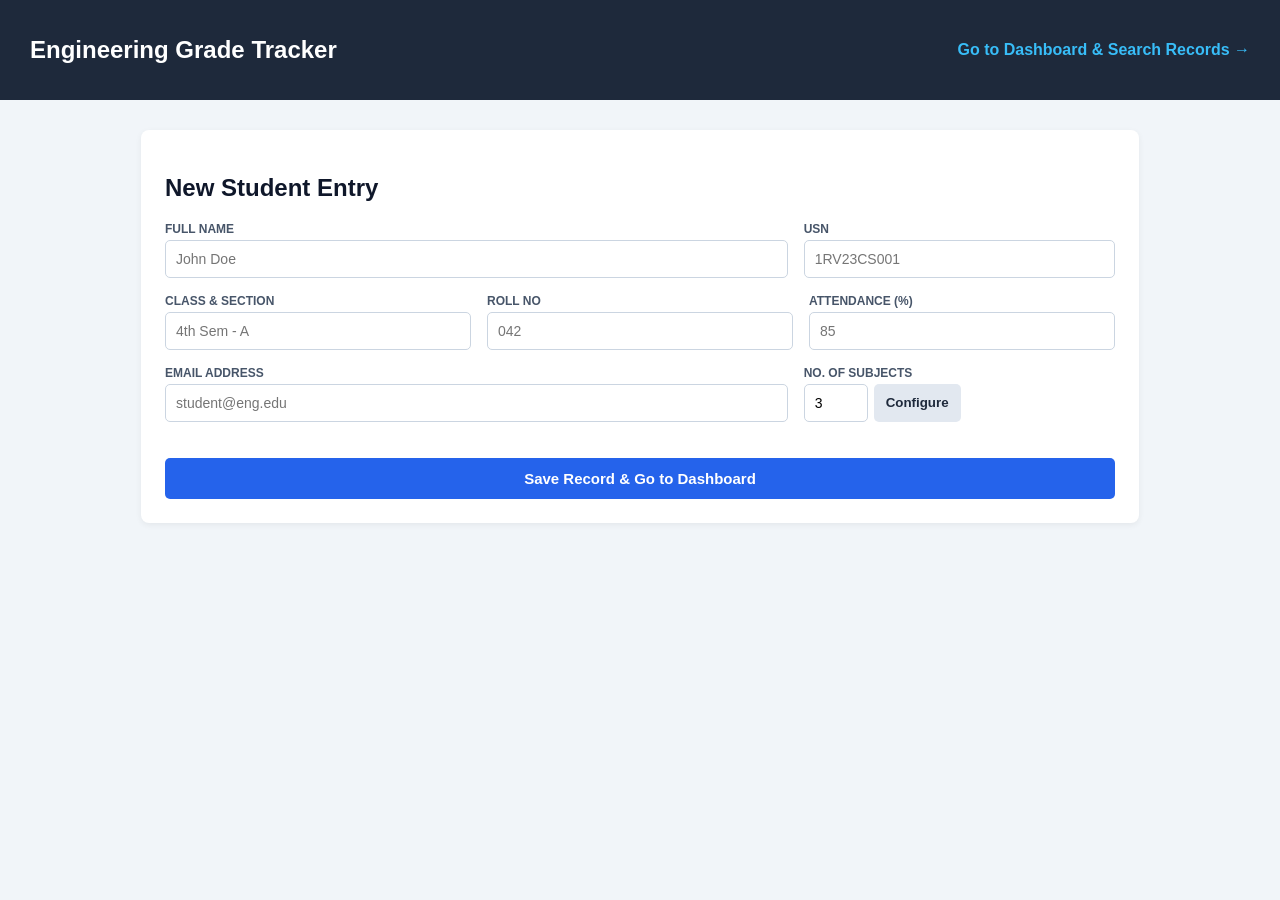
<file: templates/index.html>
<!DOCTYPE html>
<html lang="en">
<head>
    <meta charset="UTF-8">
    <meta name="viewport" content="width=device-width, initial-scale=1.0">
    <title>Student Registration - Grade Tracker</title>
    <link rel="stylesheet" href="/static/style.css">
</head>
<body>
    <div class="nav-bar">
        <h2>Engineering Grade Tracker</h2>
        <a href="/dashboard" class="nav-link">Go to Dashboard & Search Records →</a>
    </div>

    <div class="form-card">
        <h2>New Student Entry</h2>
        <form id="studentForm">
            <!-- Line 1: Basic Identity -->
            <div class="line-row">
                <div class="field-group flex-2">
                    <label>Full Name</label>
                    <input type="text" id="name" placeholder="John Doe" required>
                </div>
                <div class="field-group flex-1">
                    <label>USN</label>
                    <input type="text" id="usn" placeholder="1RV23CS001" required>
                </div>
            </div>

            <!-- Line 2: Academic Metadata -->
            <div class="line-row">
                <div class="field-group">
                    <label>Class & Section</label>
                    <input type="text" id="class_sec" placeholder="4th Sem - A" required>
                </div>
                <div class="field-group">
                    <label>Roll No</label>
                    <input type="text" id="roll_no" placeholder="042" required>
                </div>
                <div class="field-group">
                    <label>Attendance (%)</label>
                    <input type="number" id="attendance" placeholder="85" min="0" max="100" step="0.1" required>
                </div>
            </div>

            <!-- Line 3: Contact & Subject Setup -->
            <div class="line-row">
                <div class="field-group flex-2">
                    <label>Email Address</label>
                    <input type="email" id="email" placeholder="student@eng.edu" required>
                </div>
                <div class="field-group flex-1">
                    <label>No. of Subjects</label>
                    <div class="setup-group">
                        <input type="number" id="numSubjects" min="1" max="10" value="3">
                        <button type="button" id="generateBtn" class="btn-sub">Configure</button>
                    </div>
                </div>
            </div>

            <div id="subjectsContainer" class="subjects-box"></div>

            <button type="submit" class="btn-submit">Save Record & Go to Dashboard</button>
        </form>
    </div>

    <script src="/static/script.js"></script>
</body>
</html>
</file>
<file: static/style.css>
:root {
    --primary: #2563eb;
    --bg-main: #f1f5f9;
    --card-bg: #ffffff;
    --border: #cbd5e1;
    --text: #0f172a;
    --subtext: #475569;
}

body {
    font-family: 'Segoe UI', Arial, sans-serif;
    background-color: var(--bg-main);
    color: var(--text);
    margin: 0;
    padding-bottom: 40px;
}

/* Navigation Header */
.nav-bar {
    background: #1e293b;
    color: white;
    padding: 16px 30px;
    display: flex;
    justify-content: space-between;
    align-items: center;
}

.nav-link { color: #38bdf8; text-decoration: none; font-weight: 600; }

.container, .form-card {
    max-width: 950px;
    margin: 30px auto;
    background: var(--card-bg);
    padding: 24px;
    border-radius: 8px;
    box-shadow: 0 2px 6px rgba(0,0,0,0.06);
}

/* 3-Line Structured Form Layout */
.line-row {
    display: flex;
    gap: 16px;
    margin-bottom: 16px;
}

.field-group { flex: 1; display: flex; flex-direction: column; gap: 4px; }
.flex-1 { flex: 1; }
.flex-2 { flex: 2; }

label { font-size: 12px; font-weight: 700; color: var(--subtext); text-transform: uppercase; }

input {
    padding: 10px;
    border: 1px solid var(--border);
    border-radius: 5px;
    font-size: 14px;
}

.setup-group { display: flex; gap: 6px; }

.subjects-box { margin-top: 16px; display: flex; flex-direction: column; gap: 8px; }
.subject-row { display: grid; grid-template-columns: 2fr 1fr 1fr; gap: 8px; }

button { cursor: pointer; border: none; border-radius: 5px; font-weight: 600; }
.btn-submit { width: 100%; margin-top: 20px; background: var(--primary); color: white; padding: 12px; font-size: 15px; }
.btn-sub { background: #e2e8f0; color: #1e293b; padding: 0 12px; }

/* Dashboard & Excel-Style Table Cards */
.search-card {
    background: var(--card-bg);
    padding: 16px;
    border-radius: 8px;
    margin-bottom: 20px;
    box-shadow: 0 2px 4px rgba(0,0,0,0.04);
}

.search-card input {
    width: 100%;
    padding: 12px 16px;
    font-size: 15px;
    box-sizing: border-box;
}

.student-excel-card {
    background: white;
    border: 1px solid var(--border);
    border-radius: 6px;
    margin-bottom: 24px;
    overflow: hidden;
}

.info-summary-bar {
    background: #f8fafc;
    padding: 14px 18px;
    border-bottom: 2px solid #e2e8f0;
}

.info-line { display: flex; gap: 24px; font-size: 14px; margin-bottom: 6px; }
.info-line:last-child { margin-bottom: 0; }
.info-line span { color: var(--subtext); }
.info-line strong { color: var(--text); }

.gpa-badge {
    margin-left: auto;
    background: #dcfce7;
    color: #15803d;
    padding: 2px 10px;
    border-radius: 4px;
    font-weight: 800;
}

/* Excel Sheet Style Table */
.excel-table {
    width: 100%;
    border-collapse: collapse;
    font-size: 13px;
}

.excel-table th, .excel-table td {
    border: 1px solid var(--border);
    padding: 8px 12px;
    text-align: left;
}

.excel-table th { background: #f1f5f9; color: var(--subtext); font-weight: 700; }

.action-bar { padding: 10px 18px; background: #fafafa; display: flex; justify-content: flex-end; }
.delete-btn { background: #fee2e2; color: #dc2626; padding: 6px 12px; font-size: 12px; }:root {
    --primary: #2563eb;
    --bg-main: #f1f5f9;
    --card-bg: #ffffff;
    --border: #cbd5e1;
    --text: #0f172a;
    --subtext: #475569;
}

body {
    font-family: 'Segoe UI', Arial, sans-serif;
    background-color: var(--bg-main);
    color: var(--text);
    margin: 0;
    padding-bottom: 40px;
}

/* Navigation Header */
.nav-bar {
    background: #1e293b;
    color: white;
    padding: 16px 30px;
    display: flex;
    justify-content: space-between;
    align-items: center;
}

.nav-link { color: #38bdf8; text-decoration: none; font-weight: 600; }

.container, .form-card {
    max-width: 950px;
    margin: 30px auto;
    background: var(--card-bg);
    padding: 24px;
    border-radius: 8px;
    box-shadow: 0 2px 6px rgba(0,0,0,0.06);
}

/* 3-Line Structured Form Layout */
.line-row {
    display: flex;
    gap: 16px;
    margin-bottom: 16px;
}

.field-group { flex: 1; display: flex; flex-direction: column; gap: 4px; }
.flex-1 { flex: 1; }
.flex-2 { flex: 2; }

label { font-size: 12px; font-weight: 700; color: var(--subtext); text-transform: uppercase; }

input {
    padding: 10px;
    border: 1px solid var(--border);
    border-radius: 5px;
    font-size: 14px;
}

.setup-group { display: flex; gap: 6px; }

.subjects-box { margin-top: 16px; display: flex; flex-direction: column; gap: 8px; }
.subject-row { display: grid; grid-template-columns: 2fr 1fr 1fr; gap: 8px; }

button { cursor: pointer; border: none; border-radius: 5px; font-weight: 600; }
.btn-submit { width: 100%; margin-top: 20px; background: var(--primary); color: white; padding: 12px; font-size: 15px; }
.btn-sub { background: #e2e8f0; color: #1e293b; padding: 0 12px; }

/* Dashboard & Excel-Style Table Cards */
.search-card {
    background: var(--card-bg);
    padding: 16px;
    border-radius: 8px;
    margin-bottom: 20px;
    box-shadow: 0 2px 4px rgba(0,0,0,0.04);
}

.search-card input {
    width: 100%;
    padding: 12px 16px;
    font-size: 15px;
    box-sizing: border-box;
}

.student-excel-card {
    background: white;
    border: 1px solid var(--border);
    border-radius: 6px;
    margin-bottom: 24px;
    overflow: hidden;
}

.info-summary-bar {
    background: #f8fafc;
    padding: 14px 18px;
    border-bottom: 2px solid #e2e8f0;
}

.info-line { display: flex; gap: 24px; font-size: 14px; margin-bottom: 6px; }
.info-line:last-child { margin-bottom: 0; }
.info-line span { color: var(--subtext); }
.info-line strong { color: var(--text); }

.gpa-badge {
    margin-left: auto;
    background: #dcfce7;
    color: #15803d;
    padding: 2px 10px;
    border-radius: 4px;
    font-weight: 800;
}

/* Excel Sheet Style Table */
.excel-table {
    width: 100%;
    border-collapse: collapse;
    font-size: 13px;
}

.excel-table th, .excel-table td {
    border: 1px solid var(--border);
    padding: 8px 12px;
    text-align: left;
}

.excel-table th { background: #f1f5f9; color: var(--subtext); font-weight: 700; }

.action-bar { padding: 10px 18px; background: #fafafa; display: flex; justify-content: flex-end; }
.delete-btn { background: #fee2e2; color: #dc2626; padding: 6px 12px; font-size: 12px; }
</file>
